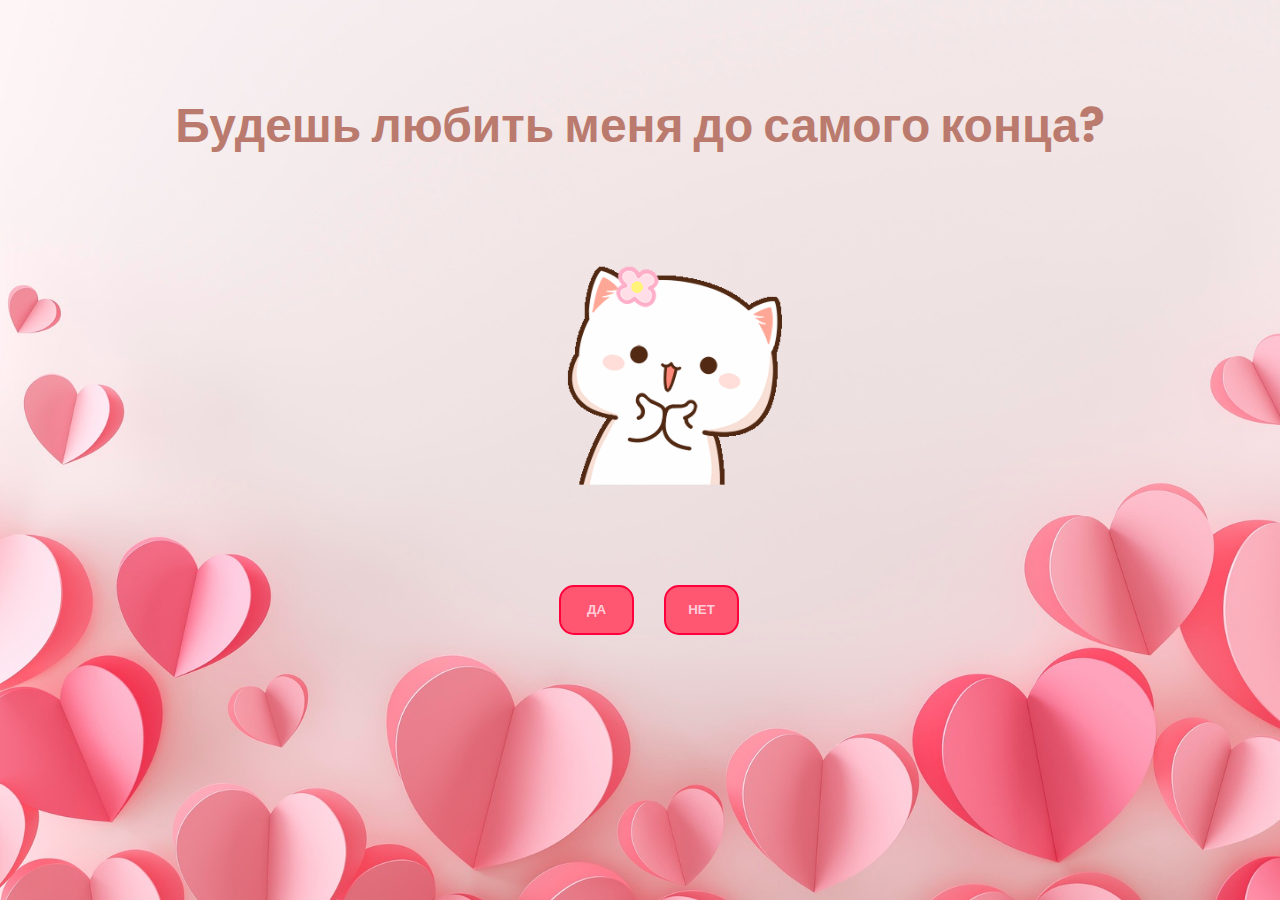
<file: index.html>
<!DOCTYPE html>
<html lang="ru">
  <head>
    <meta charset="UTF-8" />
    <meta http-equiv="X-UA-Compatible" content="IE=edge" />
    <meta name="viewport" content="width=device-width, initial-scale=1.0" />
    <link rel="stylesheet" href="styles/css/main.css" />
    <script src="js/main.js" defer></script>
    <title>С днем святого Валентина</title>
  </head>
  <body>
    <img class="cute-cat" src="images/cute-cat.gif" alt="Милый котик">
    <h1 class="title">Будешь любить меня до самого конца?</h1>
    <section id="links" class="links">
      <button id="linkYes" class="link">
        <a href="#" >ДА</a>
      </button>
      <button id="linkNo" class="link">
        <a href="#" >НЕТ</a>
      </button>
      
      
    </section>
  </body>
</html>
</file>
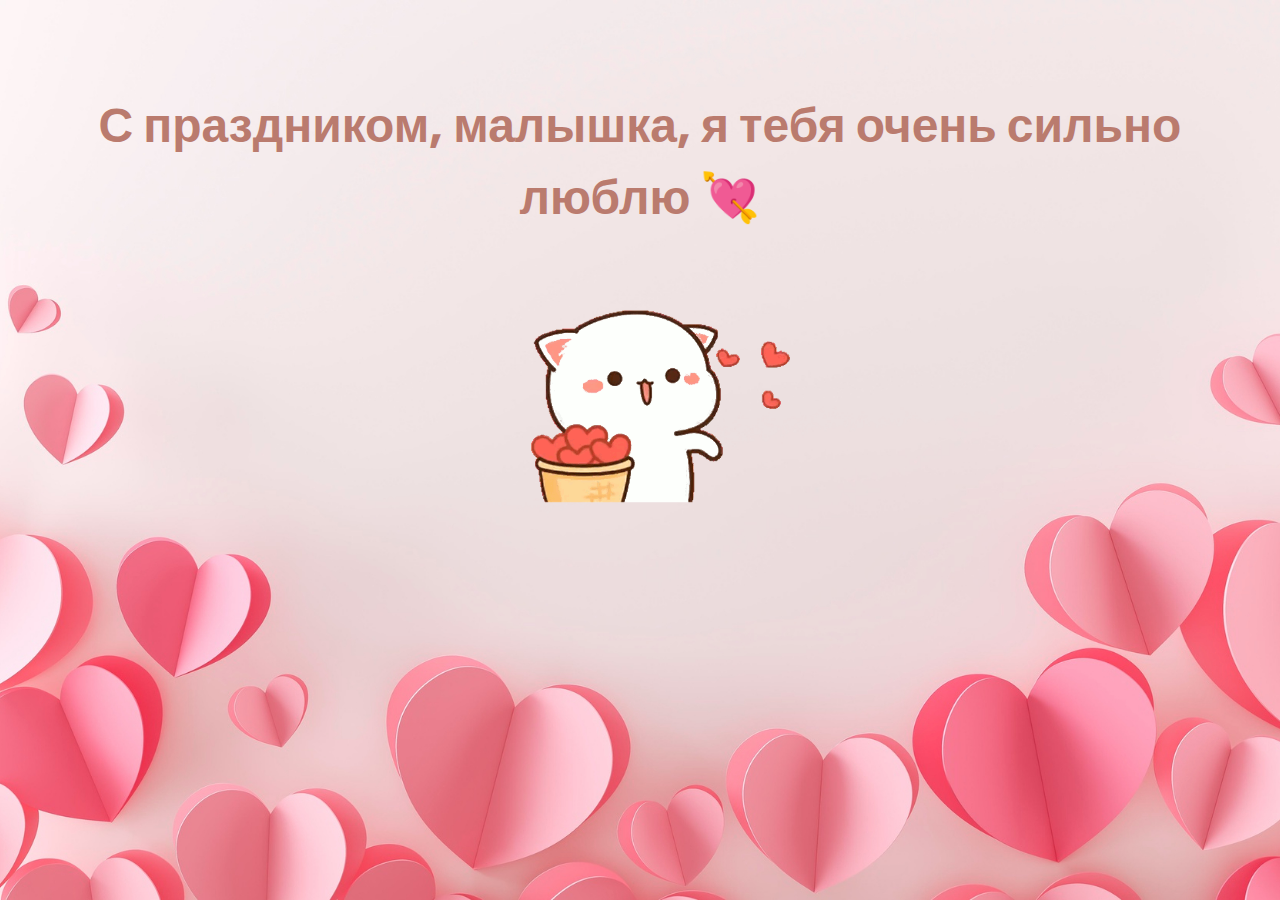
<file: result.html>
<!DOCTYPE html>
<html lang="ru">
<head>
  <meta charset="UTF-8">
  <meta http-equiv="X-UA-Compatible" content="IE=edge">
  <meta name="viewport" content="width=device-width, initial-scale=1.0">
  <link rel="stylesheet" href="styles/css/main.css">
  <script src="js/main.js"></script>
  <title>С днем святого Валентина</title>
</head>
<body class="body">
  <img class="cute-cat" src="images/white-cute-cat-hearts.gif" alt="Милый котик">
  <h1 class="title">С праздником, малышка, я тебя очень сильно люблю &#128152;</h1>
</body>
</html>
</file>
<file: styles/css/main.css>
@import url("https://fonts.googleapis.com/css2?family=Poppins:ital,wght@0,100;0,200;0,300;0,400;0,500;0,600;0,700;0,800;0,900;1,100;1,200;1,300;1,400;1,500;1,600;1,700;1,800;1,900&display=swap");
* {
  box-sizing: border-box;
}

body {
  position: sticky;
  top: 0;
  left: 0;
  width: 100vw;
  height: 100vh;
  margin: 0;
  font-family: "Poppins", sans-serif;
  background-image: url("../../images/background.jpg");
  background-position: center center;
  background-repeat: no-repeat;
  background-size: cover;
}

.cute-cat {
  width: clamp(100px, 75vw, 300px);
  position: absolute;
  top: 40%;
  left: 50%;
  transform: translate(-50%, -50%);
}

.title {
  width: 90vw;
  margin: 0;
  text-align: center;
  position: absolute;
  top: 10%;
  left: 50%;
  transform: translateX(-50%);
  font-size: clamp(16px, 6.8571428571vw, 48px);
  color: #ba7b6e;
}

.links {
  z-index: 100;
  display: flex;
  gap: 30px;
  justify-content: space-evenly;
  position: absolute;
  top: 65%;
  left: 50%;
  transform: translateX(-45%);
}
.links .link {
  z-index: 100;
  width: 75px;
  height: 50px;
  background-color: #ff5771;
  border-radius: 15px;
  border: 2px solid #ff003c;
  font-family: "Poppins", sans-serif;
  font-weight: 900;
  transition: all 0.25s ease-in;
}
.links .link:hover {
  background-color: #ffcdd9;
}
.links .link:hover > * {
  color: #ff5771;
}
.links .link:active {
  filter: drop-shadow(0 0 10px #ff003c);
}
.links .link > * {
  color: #ffcdd9;
  text-decoration: none;
}

#linkNo {
  width: 75px;
  height: 50px;
  text-decoration: none;
  background-color: #ff5771;
  border-radius: 15px;
  border: 2px solid #ff003c;
  font-family: "Poppins", sans-serif;
  font-weight: 900;
}
#linkNo > * {
  color: #ffcdd9;
  text-decoration: none;
}/*# sourceMappingURL=main.css.map */
</file>
